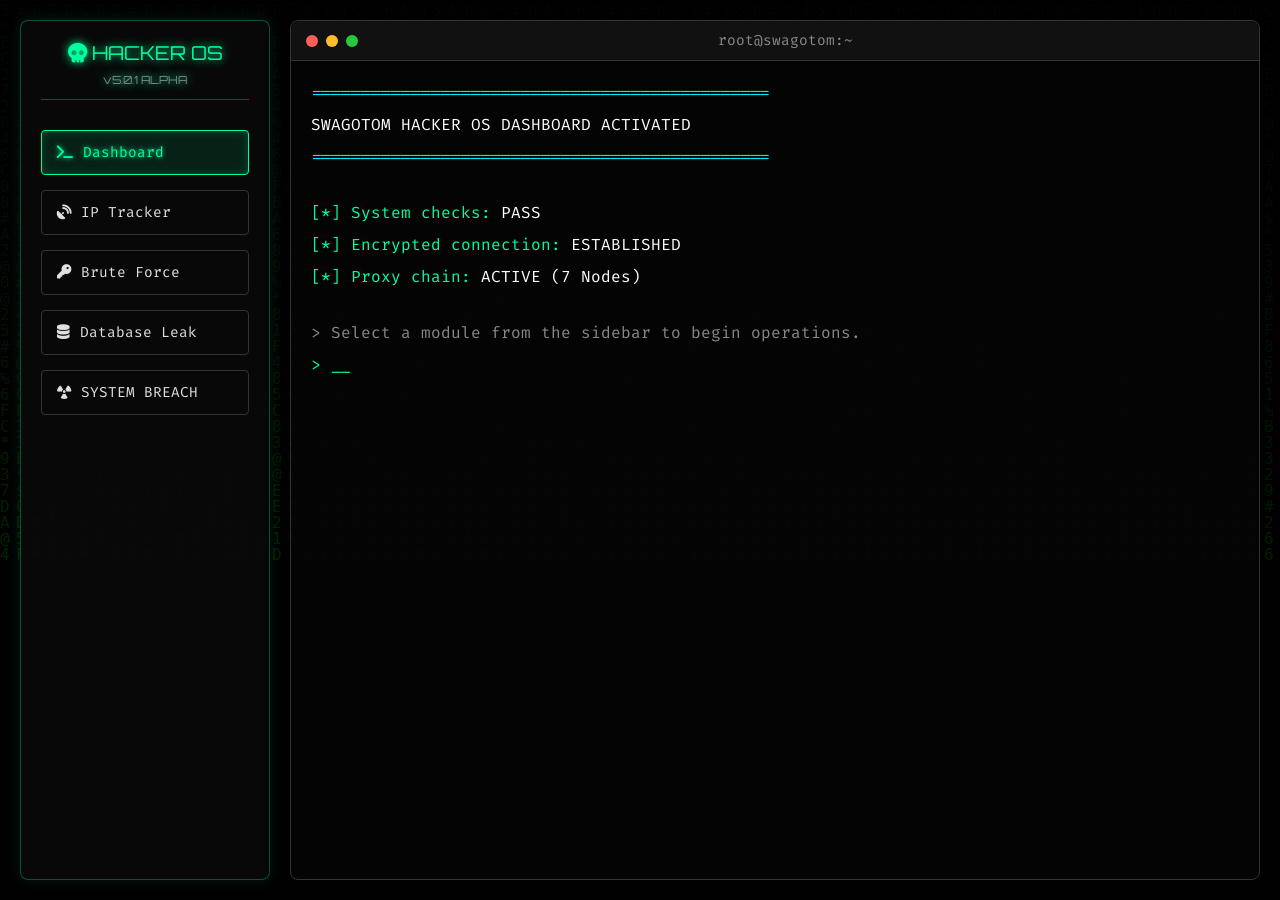
<file: hacker_os.html>
<!DOCTYPE html>
<html lang="en">
<head>
    <meta charset="UTF-8">
    <meta name="viewport" content="width=device-width, initial-scale=1.0">
    <title>Hacker OS Simulator</title>
    <!-- Google Fonts -->
    <link href="https://fonts.googleapis.com/css2?family=Orbitron:wght@400;500;700;900&family=Fira+Code:wght@300;400;600&display=swap" rel="stylesheet">
    <!-- Font Awesome for Icons -->
    <link rel="stylesheet" href="https://cdnjs.cloudflare.com/ajax/libs/font-awesome/6.4.0/css/all.min.css">
    
    <style>
        :root {
            --bg-dark: #050505;
            --bg-darker: #000000;
            --primary-neon: #00ff9f; /* green */
            --secondary-neon: #00eaff; /* cyan */
            --accent-red: #ff003c; /* red glitch */
            --text-main: #e0e0e0;
            --text-muted: #888888;
            
            --font-heading: 'Orbitron', sans-serif;
            --font-body: 'Fira Code', monospace;
        }

        * {
            margin: 0;
            padding: 0;
            box-sizing: border-box;
            cursor: crosshair;
        }

        body {
            background-color: var(--bg-darker);
            color: var(--text-main);
            font-family: var(--font-body);
            overflow: hidden; /* Prevent scrolling in OS view */
            height: 100vh;
            display: flex;
            flex-direction: column;
        }

        /* Matrix Background */
        #matrix-canvas {
            position: absolute;
            top: 0;
            left: 0;
            width: 100%;
            height: 100%;
            z-index: -2;
            opacity: 0.15;
            pointer-events: none;
        }

        .scanlines {
            position: absolute;
            top: 0; left: 0; width: 100%; height: 100%;
            background: linear-gradient(rgba(18, 16, 16, 0) 50%, rgba(0, 0, 0, 0.25) 50%), linear-gradient(90deg, rgba(255, 0, 0, 0.06), rgba(0, 255, 0, 0.02), rgba(0, 0, 255, 0.06));
            background-size: 100% 4px, 3px 100%;
            z-index: -1;
            pointer-events: none;
            opacity: 0.5;
        }

        /* OS Layout */
        .os-container {
            display: flex;
            flex: 1;
            padding: 20px;
            gap: 20px;
            position: relative;
            z-index: 10;
        }

        /* Sidebar Commands */
        .sidebar {
            width: 250px;
            background: rgba(10, 10, 10, 0.85);
            border: 1px solid rgba(0, 255, 159, 0.3);
            border-radius: 8px;
            padding: 20px;
            display: flex;
            flex-direction: column;
            box-shadow: 0 0 15px rgba(0, 255, 159, 0.1);
            backdrop-filter: blur(5px);
        }

        .os-title {
            font-family: var(--font-heading);
            color: var(--primary-neon);
            font-size: 1.2rem;
            text-align: center;
            margin-bottom: 30px;
            text-shadow: 0 0 10px var(--primary-neon);
            border-bottom: 1px solid rgba(0, 255, 159, 0.3);
            padding-bottom: 10px;
        }

        .nav-btn {
            background: transparent;
            color: var(--text-main);
            border: 1px solid #333;
            padding: 12px 15px;
            margin-bottom: 15px;
            text-align: left;
            font-family: var(--font-body);
            font-size: 0.9rem;
            cursor: pointer;
            transition: all 0.3s;
            border-radius: 4px;
            display: flex;
            align-items: center;
            gap: 10px;
        }

        .nav-btn:hover, .nav-btn.active {
            background: rgba(0, 255, 159, 0.1);
            border-color: var(--primary-neon);
            color: var(--primary-neon);
            box-shadow: inset 0 0 10px rgba(0, 255, 159, 0.2);
            text-shadow: 0 0 5px var(--primary-neon);
        }

        .nav-btn.danger:hover {
            background: rgba(255, 0, 60, 0.1);
            border-color: var(--accent-red);
            color: var(--accent-red);
            box-shadow: inset 0 0 10px rgba(255, 0, 60, 0.2);
            text-shadow: 0 0 5px var(--accent-red);
        }

        /* Main Terminal Area */
        .main-view {
            flex: 1;
            background: rgba(5, 5, 5, 0.9);
            border: 1px solid #333;
            border-radius: 8px;
            display: flex;
            flex-direction: column;
            box-shadow: 0 0 20px rgba(0,0,0,0.8);
            position: relative;
        }

        .terminal-header {
            background: #111;
            padding: 10px 15px;
            display: flex;
            align-items: center;
            border-bottom: 1px solid #333;
            border-radius: 8px 8px 0 0;
        }

        .terminal-header .btn {
            width: 12px;
            height: 12px;
            border-radius: 50%;
            margin-right: 8px;
        }

        .btn.red { background: #ff5f56; }
        .btn.yellow { background: #ffbd2e; }
        .btn.green { background: #27c93f; }

        .terminal-title {
            color: #888;
            font-size: 0.9rem;
            margin: 0 auto;
            transform: translateX(-20px);
        }

        .terminal-content {
            flex: 1;
            padding: 20px;
            overflow-y: auto;
            color: var(--primary-neon);
            font-size: 1rem;
            line-height: 1.5;
        }

        .terminal-content p {
            margin-bottom: 8px;
        }

        .typing-text::after {
            content: '_';
            animation: blink 1s step-end infinite;
        }

        @keyframes blink { 50% { opacity: 0; } }

        .text-red { color: var(--accent-red); text-shadow: 0 0 5px var(--accent-red); }
        .text-cyan { color: var(--secondary-neon); }
        .text-white { color: #fff; }
        .text-muted { color: var(--text-muted); }

        /* Full Screen Alert Overlay */
        .alert-overlay {
            position: fixed;
            top: 0; left: 0; width: 100%; height: 100%;
            background: rgba(255, 0, 60, 0.15);
            z-index: 100;
            display: none;
            justify-content: center;
            align-items: center;
            animation: pulseBg 2s infinite;
        }

        @keyframes pulseBg {
            0%, 100% { background: rgba(255, 0, 60, 0.1); }
            50% { background: rgba(255, 0, 60, 0.3); }
        }

        .alert-box {
            background: #000;
            border: 2px solid var(--accent-red);
            padding: 40px;
            text-align: center;
            box-shadow: 0 0 50px rgba(255, 0, 60, 0.5);
        }

        .alert-title {
            font-family: var(--font-heading);
            color: var(--accent-red);
            font-size: 3rem;
            margin-bottom: 20px;
            text-shadow: 0 0 20px var(--accent-red);
            animation: glitch 0.3s infinite;
        }

        @keyframes glitch {
            0% { transform: translate(0) }
            20% { transform: translate(-2px, 2px) }
            40% { transform: translate(-2px, -2px) }
            60% { transform: translate(2px, 2px) }
            80% { transform: translate(2px, -2px) }
            100% { transform: translate(0) }
        }

        .close-alert {
            background: transparent;
            color: var(--text-main);
            border: 1px solid var(--text-main);
            padding: 10px 20px;
            font-family: var(--font-body);
            margin-top: 20px;
            cursor: pointer;
        }
        .close-alert:hover {
            background: rgba(255,255,255,0.1);
        }

        /* Scrollbar */
        ::-webkit-scrollbar { width: 8px; }
        ::-webkit-scrollbar-track { background: var(--bg-darker); }
        ::-webkit-scrollbar-thumb { background: #333; }
        ::-webkit-scrollbar-thumb:hover { background: var(--primary-neon); }

    </style>
</head>
<body>

    <canvas id="matrix-canvas"></canvas>
    <div class="scanlines"></div>

    <div class="os-container">
        <!-- Sidebar -->
        <div class="sidebar">
            <div class="os-title">
                <i class="fas fa-skull"></i> HACKER OS<br><span style="font-size: 0.7rem; color: #888;">v5.0.1 ALPHA</span>
            </div>
            
            <button class="nav-btn active" data-target="home"><i class="fas fa-terminal"></i> Dashboard</button>
            <button class="nav-btn" data-target="tracker"><i class="fas fa-satellite-dish"></i> IP Tracker</button>
            <button class="nav-btn" data-target="cracker"><i class="fas fa-key"></i> Brute Force</button>
            <button class="nav-btn" data-target="leak"><i class="fas fa-database"></i> Database Leak</button>
            <button class="nav-btn danger" data-target="destroy"><i class="fas fa-radiation"></i> SYSTEM BREACH</button>
        </div>

        <!-- Main Workspace -->
        <div class="main-view">
            <div class="terminal-header">
                <span class="btn red"></span>
                <span class="btn yellow"></span>
                <span class="btn green"></span>
                <span class="terminal-title" id="term-title">root@swagotom:~</span>
            </div>
            <div class="terminal-content" id="terminal-output">
                <!-- Content injected dynamically via JS -->
            </div>
        </div>
    </div>

    <!-- Alert Screen -->
    <div class="alert-overlay" id="alert-screen">
        <div class="alert-box">
            <div class="alert-title">SYSTEM COMPROMISED</div>
            <p style="color: white; font-family: monospace; font-size: 1.2rem;">All security protocols bypassed. Critical data exfiltrated.</p>
            <button class="close-alert" id="close-alert-btn">REBOOT SYSTEM</button>
        </div>
    </div>


    <script>
        // --- Matrix Background ---
        const canvas = document.getElementById('matrix-canvas');
        const ctx = canvas.getContext('2d');
        canvas.width = window.innerWidth;
        canvas.height = window.innerHeight;
        const alphabet = '0123456789ABCDEF@#$%*'.split('');
        const fontSize = 16;
        const columns = canvas.width / fontSize;
        const drops = [];
        for (let i = 0; i < columns; i++) drops[i] = 1;

        function drawMatrix() {
            ctx.fillStyle = 'rgba(0, 0, 0, 0.05)';
            ctx.fillRect(0, 0, canvas.width, canvas.height);
            ctx.fillStyle = '#0F0';
            ctx.font = fontSize + 'px monospace';
            for (let i = 0; i < drops.length; i++) {
                const text = alphabet[Math.floor(Math.random() * alphabet.length)];
                ctx.fillText(text, i * fontSize, drops[i] * fontSize);
                if (drops[i] * fontSize > canvas.height && Math.random() > 0.975) drops[i] = 0;
                drops[i]++;
            }
        }
        setInterval(drawMatrix, 35);


        // --- Terminal Logic ---
        const terminalOutput = document.getElementById('terminal-output');
        const termTitle = document.getElementById('term-title');
        let currentProcess = null;

        const screens = {
            home: `
                <p class="text-cyan">==============================================</p>
                <p class="text-white">  SWAGOTOM HACKER OS DASHBOARD ACTIVATED</p>
                <p class="text-cyan">==============================================</p>
                <br>
                <p>[*] System checks: <span class="text-white">PASS</span></p>
                <p>[*] Encrypted connection: <span class="text-white">ESTABLISHED</span></p>
                <p>[*] Proxy chain: <span class="text-white">ACTIVE (7 Nodes)</span></p>
                <br>
                <p class="text-muted">> Select a module from the sidebar to begin operations.</p>
                <p>> <span class="typing-text">_</span></p>
            `,
            loading: `<p>[*] Initializing module...</p><p>> <span class="typing-text">_</span></p>`
        };

        function setTerminalContent(html) {
            terminalOutput.innerHTML = html;
            terminalOutput.scrollTop = terminalOutput.scrollHeight;
        }

        function loadScreen(target) {
            // Stop any ongoing processes (like loops)
            if(currentProcess) clearInterval(currentProcess);
            terminalOutput.innerHTML = '';

            switch(target) {
                case 'home':
                    termTitle.innerText = "root@swagotom:~";
                    setTerminalContent(screens.home);
                    break;
                case 'tracker':
                    termTitle.innerText = "ip_tracker.sh";
                    runIPTracker();
                    break;
                case 'cracker':
                    termTitle.innerText = "brute_force.exe";
                    runCracker();
                    break;
                case 'leak':
                    termTitle.innerText = "db_dump.sql";
                    runDBLeak();
                    break;
                case 'destroy':
                    termTitle.innerText = "rootkit_deploy.sh";
                    runBreach();
                    break;
            }
        }

        // --- Simulated Tools ---

        async function typeLines(lines, delay = 500) {
            for(let line of lines) {
                terminalOutput.innerHTML += `<p>${line}</p>`;
                terminalOutput.scrollTop = terminalOutput.scrollHeight;
                await new Promise(r => setTimeout(r, delay));
            }
        }

        async function runIPTracker() {
            setTerminalContent("");
            const lines = [
                "[*] Initializing Global Tracker System v4.0...",
                "[*] Scanning local network...",
                "[*] Bypassing ISP firewalls...",
                "[*] Triangulating signal..."
            ];
            await typeLines(lines, 800);
            
            const ip = `${Math.floor(Math.random()*255)}.${Math.floor(Math.random()*255)}.${Math.floor(Math.random()*255)}.${Math.floor(Math.random()*255)}`;
            
            terminalOutput.innerHTML += `
                <br>
                <p class="text-red">[+] TARGET LOCATED</p>
                <p>[+] IP Address: <span class="text-white">${ip}</span></p>
                <p>[+] Location: <span class="text-white">New York, USA</span></p>
                <p>[+] ISP: <span class="text-white">SecureNet Node 7</span></p>
                <br>
                <p class="text-cyan">>>> TARGET LOCKED <<<</p>
                <p>> <span class="typing-text">_</span></p>
            `;
            terminalOutput.scrollTop = terminalOutput.scrollHeight;
        }

        async function runCracker() {
            setTerminalContent("");
            terminalOutput.innerHTML = `<p>[*] Initiating dictionary attack on target...</p><br>`;
            
            let attempts = 0;
            currentProcess = setInterval(() => {
                let pswd = Math.random().toString(36).slice(-8);
                terminalOutput.innerHTML += `<p>Testing: ${pswd} <span class="text-red">[FAILED]</span></p>`;
                terminalOutput.scrollTop = terminalOutput.scrollHeight;
                attempts++;

                if(attempts > 20) {
                    clearInterval(currentProcess);
                    terminalOutput.innerHTML += `
                        <br>
                        <p class="text-cyan">=================================</p>
                        <p class="text-white">   PASSWORD FOUND: admin_sec_99  </p>
                        <p class="text-cyan">=================================</p>
                        <p>> <span class="typing-text">_</span></p>
                    `;
                    terminalOutput.scrollTop = terminalOutput.scrollHeight;
                }
            }, 100);
        }

        async function runDBLeak() {
            setTerminalContent("");
            terminalOutput.innerHTML = `<p>[*] Accessing root database...</p><p>[*] Dumping tables...</p><br>`;
            
            currentProcess = setInterval(() => {
                let id = Math.floor(Math.random() * 9000) + 1000;
                let hash = Math.random().toString(16).slice(-10);
                let bal = Math.floor(Math.random() * 50000);
                terminalOutput.innerHTML += `<p>USER_ID: ${id} | HASH: ${hash} | BAL: $${bal} <span class="text-cyan">[EXTRACTED]</span></p>`;
                terminalOutput.scrollTop = terminalOutput.scrollHeight;
            }, 150);
        }

        async function runBreach() {
            setTerminalContent("");
            const lines = [
                "<span class='text-red'>[!] WARNING: INITIATING SYSTEM BREACH</span>",
                "[*] Injecting payload into kernel...",
                "[*] Disabling antivirus...",
                "[*] Overwriting boot sector..."
            ];
            await typeLines(lines, 1000);
            
            setTimeout(() => {
                document.getElementById('alert-screen').style.display = 'flex';
            }, 1000);
        }

        // --- UI Interactions ---
        const buttons = document.querySelectorAll('.nav-btn');
        buttons.forEach(btn => {
            btn.addEventListener('click', (e) => {
                buttons.forEach(b => b.classList.remove('active'));
                btn.classList.add('active');
                loadScreen(btn.getAttribute('data-target'));
            });
        });

        document.getElementById('close-alert-btn').addEventListener('click', () => {
            document.getElementById('alert-screen').style.display = 'none';
            document.querySelector('[data-target="home"]').click(); // Return to home
        });

        // Init
        loadScreen('home');

    </script>
</body>
</html>
</file>
